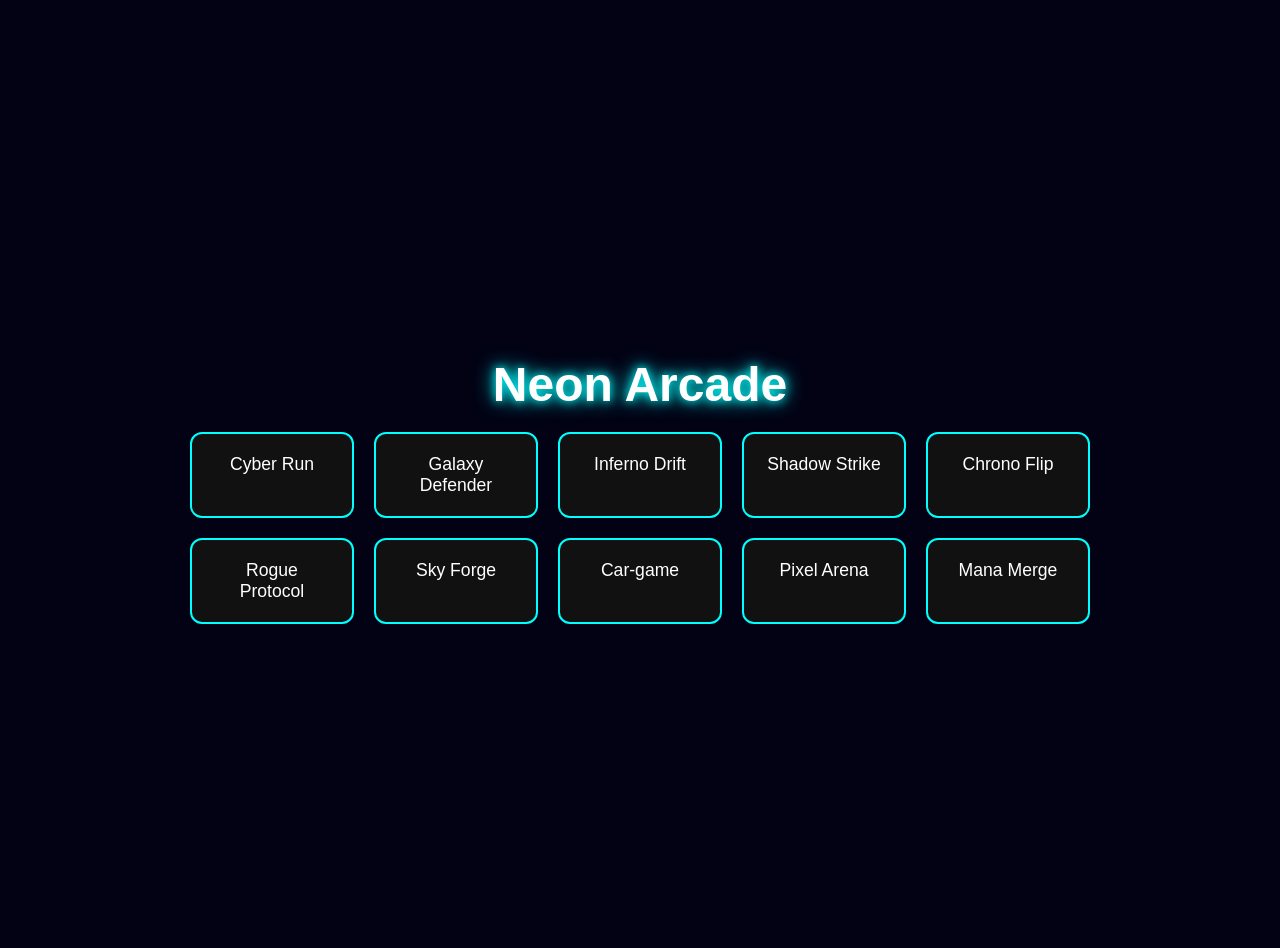
<file: index.html>
<!DOCTYPE html>
<html lang="en">
<head>
<meta charset="UTF-8">
<meta name="viewport" content="width=device-width, initial-scale=1.0">
<title>Neon Arcade — Hub</title>
<link rel="stylesheet" href="style.css">
<style>
  body { background:#020214; color:#fff; font-family:'Arial', sans-serif; display:flex; flex-direction:column; align-items:center; justify-content:center; min-height:100vh; margin:0; }
  h1 { font-size:3em; margin-bottom:20px; text-shadow:0 0 10px #0ff,0 0 20px #0ff; }
  .games { display:grid; grid-template-columns: repeat(auto-fit, minmax(150px, 1fr)); gap:20px; width:90%; max-width:900px; }
  .game-btn { background:#111; border:2px solid #0ff; border-radius:12px; padding:20px; text-align:center; cursor:pointer; transition:0.3s; font-size:1.1em; }
  .game-btn:hover { background:#0ff; color:#020214; }
  @media (max-width:600px){ .game-btn{padding:15px; font-size:1em;} }
</style>
</head>
<body>
<h1>Neon Arcade</h1>
<div class="games">
  <div class="game-btn" onclick="location.href='gaming-hub-final/games/cyber-run/index.html'">Cyber Run</div>
  <div class="game-btn" onclick="location.href='gaming-hub-final/games/galaxy-defender/index.html'">Galaxy Defender</div>
  <div class="game-btn" onclick="location.href='gaming-hub-final/games/inferno-drift/index.html'">Inferno Drift</div>
  <div class="game-btn" onclick="location.href='gaming-hub-final/games/shadow-strike/index.html'">Shadow Strike</div>
  <div class="game-btn" onclick="location.href='gaming-hub-final/games/chrono-flip/index.html'">Chrono Flip</div>
  <div class="game-btn" onclick="location.href='gaming-hub-final/games/rogue-protocol/index.html'">Rogue Protocol</div>
  <div class="game-btn" onclick="location.href='gaming-hub-final/games/sky-forge/index.html'">Sky Forge</div>
  <div class="game-btn" onclick="location.href='gaming-hub-final/games/Car-game/index.html'">Car-game</div>
  <div class="game-btn" onclick="location.href='gaming-hub-final/games/pixel-arena/index.html'">Pixel Arena</div>
  <div class="game-btn" onclick="location.href='gaming-hub-final/games/mana-merge/index.html'">Mana Merge</div>
</div>
</body>
</html>
</file>
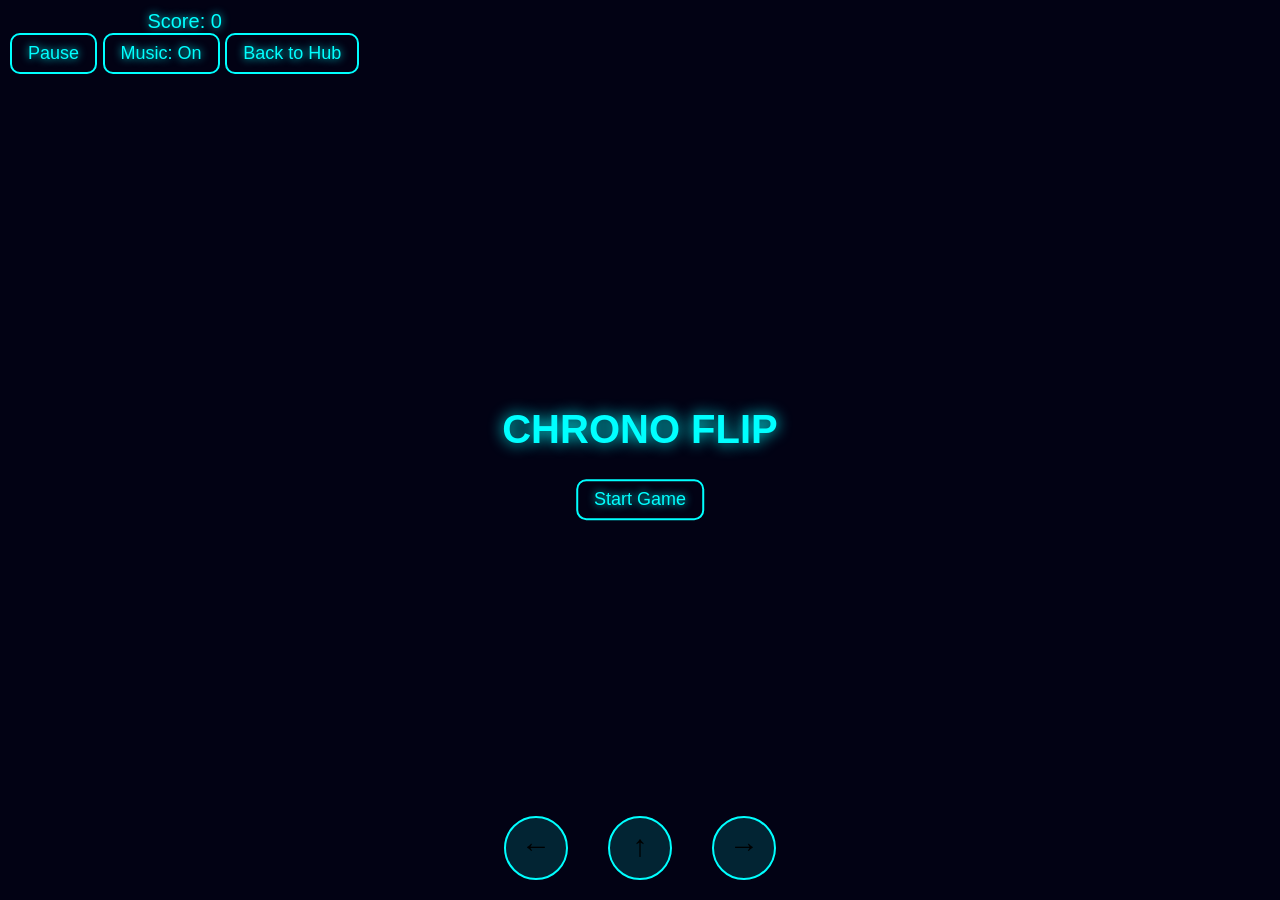
<file: gaming-hub-final/games/chrono-flip/index.html>
<!DOCTYPE html>
<html lang="en">
<head>
<meta charset="UTF-8">
<meta name="viewport" content="width=device-width, initial-scale=1.0">
<title>Chrono Flip - Neon Arcade</title>
<style>
body { margin:0; overflow:hidden; background:#020214; font-family:'Orbitron',sans-serif; color:#0ff; text-align:center;}
#ui { position:absolute; top:10px; left:10px; z-index:2; color:#0ff; text-shadow:0 0 8px #0ff; font-size:20px; user-select:none;}
button { background:transparent; border:2px solid #0ff; color:#0ff; font-family:'Orbitron',sans-serif; font-size:18px; padding:8px 16px; border-radius:10px; cursor:pointer; text-shadow:0 0 8px #0ff; transition:all 0.2s ease;}
button:hover { background:#0ff2; }
#menu { position:absolute; top:50%; left:50%; transform:translate(-50%,-50%); text-align:center; z-index:3; }
canvas { display:block; }
#touchControls {
  position: absolute;
  bottom: 20px;
  width: 100%;
  display: flex;
  justify-content: center;
  z-index: 4;
}
.touchBtn {
  width: 60px;
  height: 60px;
  margin: 0 20px;
  border-radius: 50%;
  border: 2px solid #0ff;
  background: #0ff2;
  color: #000;
  font-size: 30px;
  text-align: center;
  line-height: 56px;
  user-select: none;
}
</style>
</head>
<body>
<div id="ui">
  <div>Score: <span id="score">0</span></div>
  <div>
    <button id="pauseBtn">Pause</button>
    <button id="musicBtn">Music: On</button>
    <button id="backBtn" onclick="window.location.href='../index.html'">Back to Hub</button>
  </div>
</div>

<div id="menu">
  <h1 style="color:#0ff;text-shadow:0 0 15px #0ff;font-size:40px;">CHRONO FLIP</h1>
  <button id="startBtn">Start Game</button>
</div>

<canvas id="gameCanvas"></canvas>
<div id="touchControls">
  <div class="touchBtn" id="leftBtn">&#8592;</div>
  <div class="touchBtn" id="flipBtn">&#8593;</div>
  <div class="touchBtn" id="rightBtn">&#8594;</div>
</div>

<audio id="bgm" loop>
  <source src="https://files.catbox.moe/5ap7jz.mp3" type="audio/mpeg">
</audio>
<script src="game.js"></script>
</body>
</html>
</file>
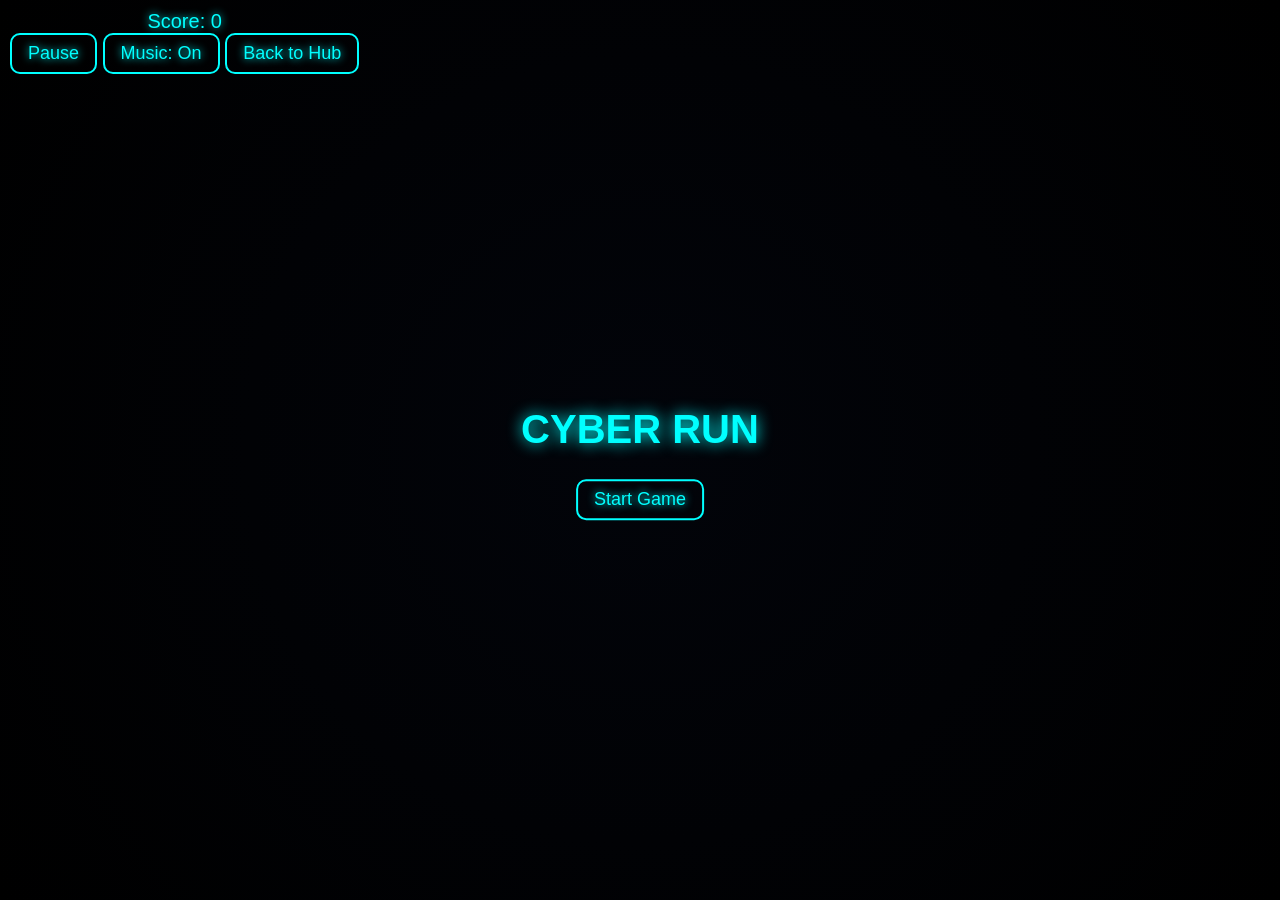
<file: gaming-hub-final/games/cyber-run/index.html>
<!DOCTYPE html>
<html lang="en">
<head>
  <meta charset="UTF-8">
  <meta name="viewport" content="width=device-width, initial-scale=1.0">
  <title>Cyber Run - Neon Arcade</title>
  <style>
    body {
      margin: 0;
      overflow: hidden;
      background: radial-gradient(circle at center, #02040a 0%, #000 100%);
      font-family: 'Orbitron', sans-serif;
      color: #0ff;
      text-align: center;
    }

    #ui {
      position: absolute;
      top: 10px;
      left: 10px;
      z-index: 2;
      color: #0ff;
      text-shadow: 0 0 8px #0ff;
      font-size: 20px;
      user-select: none;
    }

    button {
      background: transparent;
      border: 2px solid #0ff;
      color: #0ff;
      font-family: 'Orbitron', sans-serif;
      font-size: 18px;
      padding: 8px 16px;
      border-radius: 10px;
      cursor: pointer;
      text-shadow: 0 0 8px #0ff;
      transition: all 0.2s ease;
    }
    button:hover {
      background: #0ff2;
    }

    #menu {
      position: absolute;
      top: 50%;
      left: 50%;
      transform: translate(-50%, -50%);
      text-align: center;
      z-index: 3;
    }

    canvas {
      display: block;
    }
  </style>
</head>
<body>
  <div id="ui">
    <div>Score: <span id="score">0</span></div>
    <div>
      <button id="pauseBtn">Pause</button>
      <button id="musicBtn">Music: On</button>
      <button id="backBtn" onclick="window.location.href='../../../index.html'">Back to Hub</button>
    </div>
  </div>

  <div id="menu">
    <h1 style="color:#0ff;text-shadow:0 0 15px #0ff;font-size:40px;">CYBER RUN</h1>
    <button id="startBtn">Start Game</button>
  </div>

  <canvas id="gameCanvas"></canvas>

  <audio id="bgm" loop>
    <source src="https://files.catbox.moe/5ap7jz.mp3" type="audio/mpeg">
  </audio>

  <script src="game.js"></script>
</body>
</html>
</file>
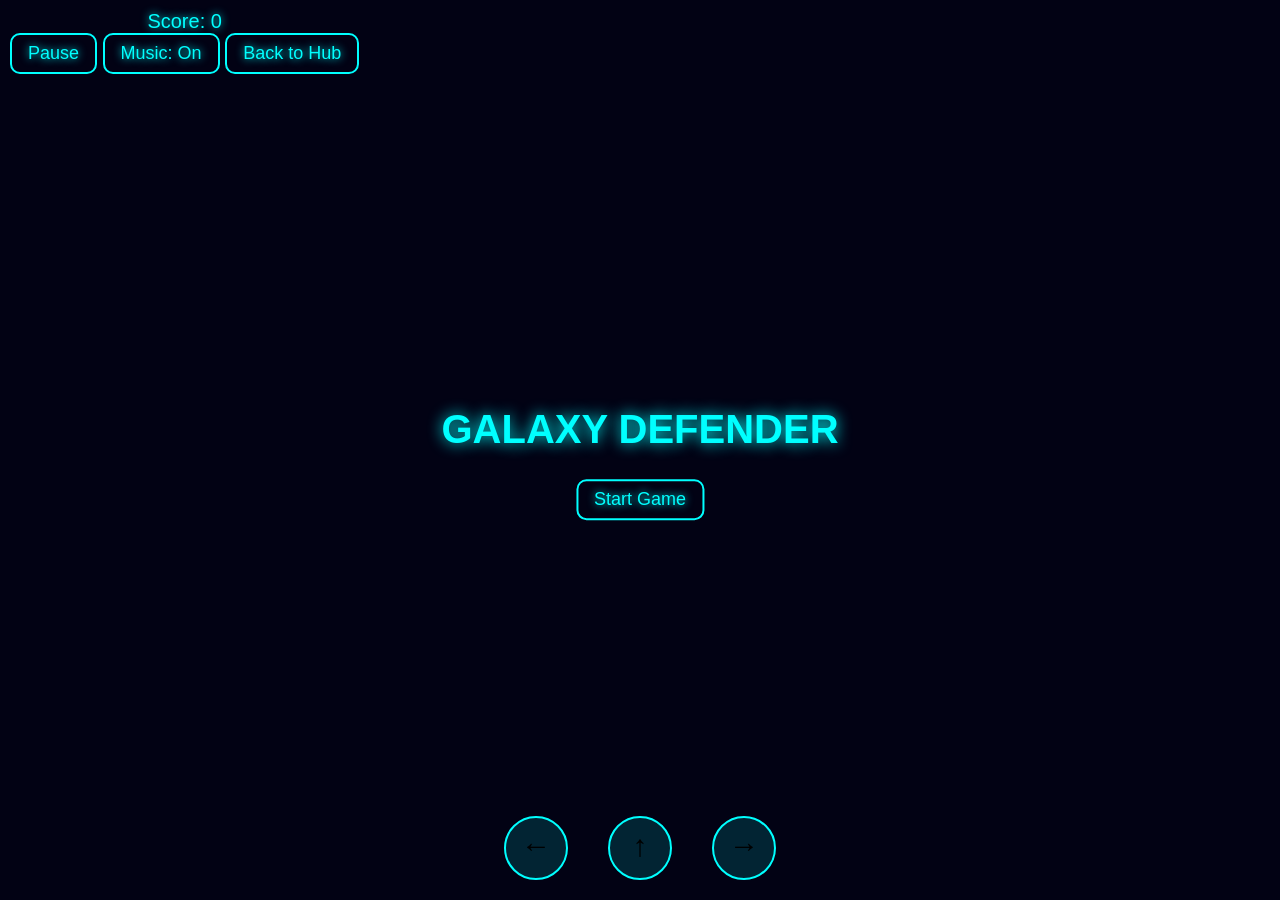
<file: gaming-hub-final/games/galaxy-defender/index.html>
<!DOCTYPE html>
<html lang="en">
<head>
<meta charset="UTF-8">
<meta name="viewport" content="width=device-width, initial-scale=1.0">
<title>Galaxy Defender - Neon Arcade</title>
<style>
body { margin:0; overflow:hidden; background:#020214; font-family:'Orbitron',sans-serif; color:#0ff; text-align:center;}
#ui { position:absolute; top:10px; left:10px; z-index:2; color:#0ff; text-shadow:0 0 8px #0ff; font-size:20px; user-select:none;}
button { background:transparent; border:2px solid #0ff; color:#0ff; font-family:'Orbitron',sans-serif; font-size:18px; padding:8px 16px; border-radius:10px; cursor:pointer; text-shadow:0 0 8px #0ff; transition:all 0.2s ease;}
button:hover { background:#0ff2; }
#menu { position:absolute; top:50%; left:50%; transform:translate(-50%,-50%); text-align:center; z-index:3; }
canvas { display:block; }
#touchControls {
  position: absolute;
  bottom: 20px;
  width: 100%;
  display: flex;
  justify-content: center;
  z-index: 4;
}
.touchBtn {
  width: 60px;
  height: 60px;
  margin: 0 20px;
  border-radius: 50%;
  border: 2px solid #0ff;
  background: #0ff2;
  color: #000;
  font-size: 30px;
  text-align: center;
  line-height: 56px;
  user-select: none;
}
</style>
</head>
<body>
<div id="ui">
  <div>Score: <span id="score">0</span></div>
  <div>
    <button id="pauseBtn">Pause</button>
    <button id="musicBtn">Music: On</button>
    <button id="backBtn" onclick="window.location.href='../index.html'">Back to Hub</button>
  </div>
</div>

<div id="menu">
  <h1 style="color:#0ff;text-shadow:0 0 15px #0ff;font-size:40px;">GALAXY DEFENDER</h1>
  <button id="startBtn">Start Game</button>
</div>

<canvas id="gameCanvas"></canvas>
<div id="touchControls">
  <div class="touchBtn" id="leftBtn">&#8592;</div>
  <div class="touchBtn" id="shootBtn">&#8593;</div>
  <div class="touchBtn" id="rightBtn">&#8594;</div>
</div>

<audio id="bgm" loop>
  <source src="https://files.catbox.moe/5ap7jz.mp3" type="audio/mpeg">
</audio>
<script src="game.js"></script>
</body>
</html>
</file>
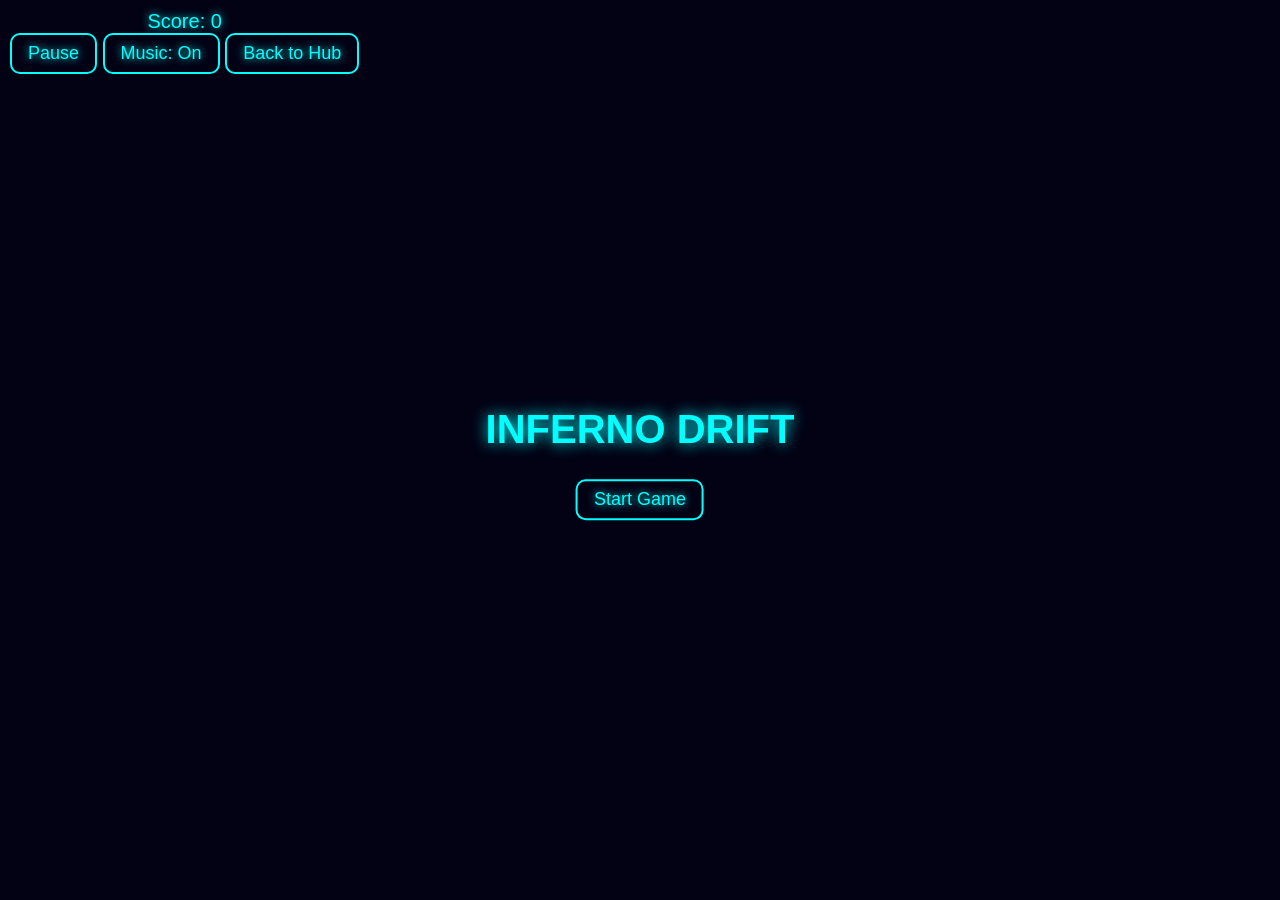
<file: gaming-hub-final/games/inferno-drift/index.html>
<!DOCTYPE html>
<html lang="en">
<head>
<meta charset="UTF-8">
<meta name="viewport" content="width=device-width, initial-scale=1.0">
<title>Inferno Drift - Neon Arcade</title>
<style>
  body {
    margin: 0;
    overflow: hidden;
    background: #020214;
    font-family: 'Orbitron', sans-serif;
    color: #0ff;
    text-align: center;
  }
  #ui {
    position: absolute;
    top: 10px;
    left: 10px;
    z-index: 2;
    color: #0ff;
    text-shadow: 0 0 8px #0ff;
    font-size: 20px;
    user-select: none;
  }
  button {
    background: transparent;
    border: 2px solid #0ff;
    color: #0ff;
    font-family: 'Orbitron', sans-serif;
    font-size: 18px;
    padding: 8px 16px;
    border-radius: 10px;
    cursor: pointer;
    text-shadow: 0 0 8px #0ff;
    transition: all 0.2s ease;
  }
  button:hover { background: #0ff2; }
  #menu {
    position: absolute;
    top: 50%;
    left: 50%;
    transform: translate(-50%, -50%);
    text-align: center;
    z-index: 3;
  }
  canvas { display: block; }
</style>
</head>
<body>
<div id="ui">
  <div>Score: <span id="score">0</span></div>
  <div>
    <button id="pauseBtn">Pause</button>
    <button id="musicBtn">Music: On</button>
    <button id="backBtn" onclick="window.location.href='../index.html'">Back to Hub</button>
  </div>
</div>

<div id="menu">
  <h1 style="color:#0ff;text-shadow:0 0 15px #0ff;font-size:40px;">INFERNO DRIFT</h1>
  <button id="startBtn">Start Game</button>
</div>

<canvas id="gameCanvas"></canvas>
<audio id="bgm" loop>
  <source src="https://files.catbox.moe/5ap7jz.mp3" type="audio/mpeg">
</audio>
<script src="game.js"></script>
</body>
</html>
</file>
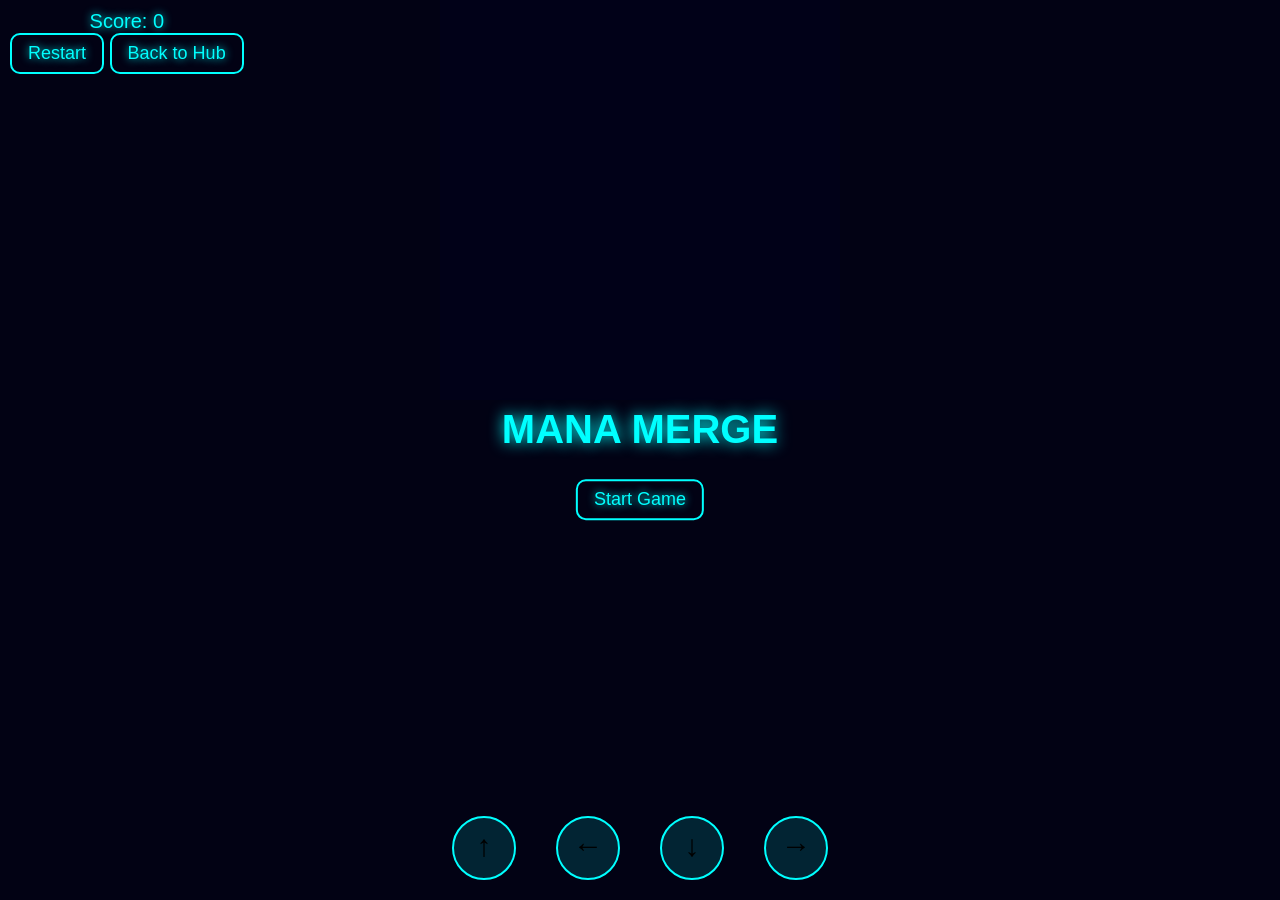
<file: gaming-hub-final/games/mana-merge/index.html>
<!DOCTYPE html>
<html lang="en">
<head>
<meta charset="UTF-8">
<meta name="viewport" content="width=device-width, initial-scale=1.0">
<title>Mana Merge - Neon Arcade</title>
<style>
body { margin:0; overflow:hidden; background:#020214; font-family:'Orbitron',sans-serif; color:#0ff; text-align:center;}
#ui { position:absolute; top:10px; left:10px; z-index:2; color:#0ff; text-shadow:0 0 8px #0ff; font-size:20px; user-select:none;}
button { background:transparent; border:2px solid #0ff; color:#0ff; font-family:'Orbitron',sans-serif; font-size:18px; padding:8px 16px; border-radius:10px; cursor:pointer; text-shadow:0 0 8px #0ff; transition:all 0.2s ease;}
button:hover { background:#0ff2; }
#menu { position:absolute; top:50%; left:50%; transform:translate(-50%,-50%); text-align:center; z-index:3; }
canvas { display:block; margin:0 auto; background:#010118; }
#touchControls {
  position: absolute;
  bottom: 20px;
  width: 100%;
  display: flex;
  justify-content: center;
  z-index: 4;
}
.touchBtn {
  width: 60px;
  height: 60px;
  margin: 0 20px;
  border-radius: 50%;
  border: 2px solid #0ff;
  background: #0ff2;
  color: #000;
  font-size: 30px;
  text-align: center;
  line-height: 56px;
  user-select: none;
}
</style>
</head>
<body>
<div id="ui">
  <div>Score: <span id="score">0</span></div>
  <div>
    <button id="restartBtn">Restart</button>
    <button id="backBtn" onclick="window.location.href='../index.html'">Back to Hub</button>
  </div>
</div>

<div id="menu">
  <h1 style="color:#0ff;text-shadow:0 0 15px #0ff;font-size:40px;">MANA MERGE</h1>
  <button id="startBtn">Start Game</button>
</div>

<canvas id="gameCanvas" width="400" height="400"></canvas>

<div id="touchControls">
  <div class="touchBtn" id="upBtn">&#8593;</div>
  <div class="touchBtn" id="leftBtn">&#8592;</div>
  <div class="touchBtn" id="downBtn">&#8595;</div>
  <div class="touchBtn" id="rightBtn">&#8594;</div>
</div>

<script src="game.js"></script>
</body>
</html>
</file>
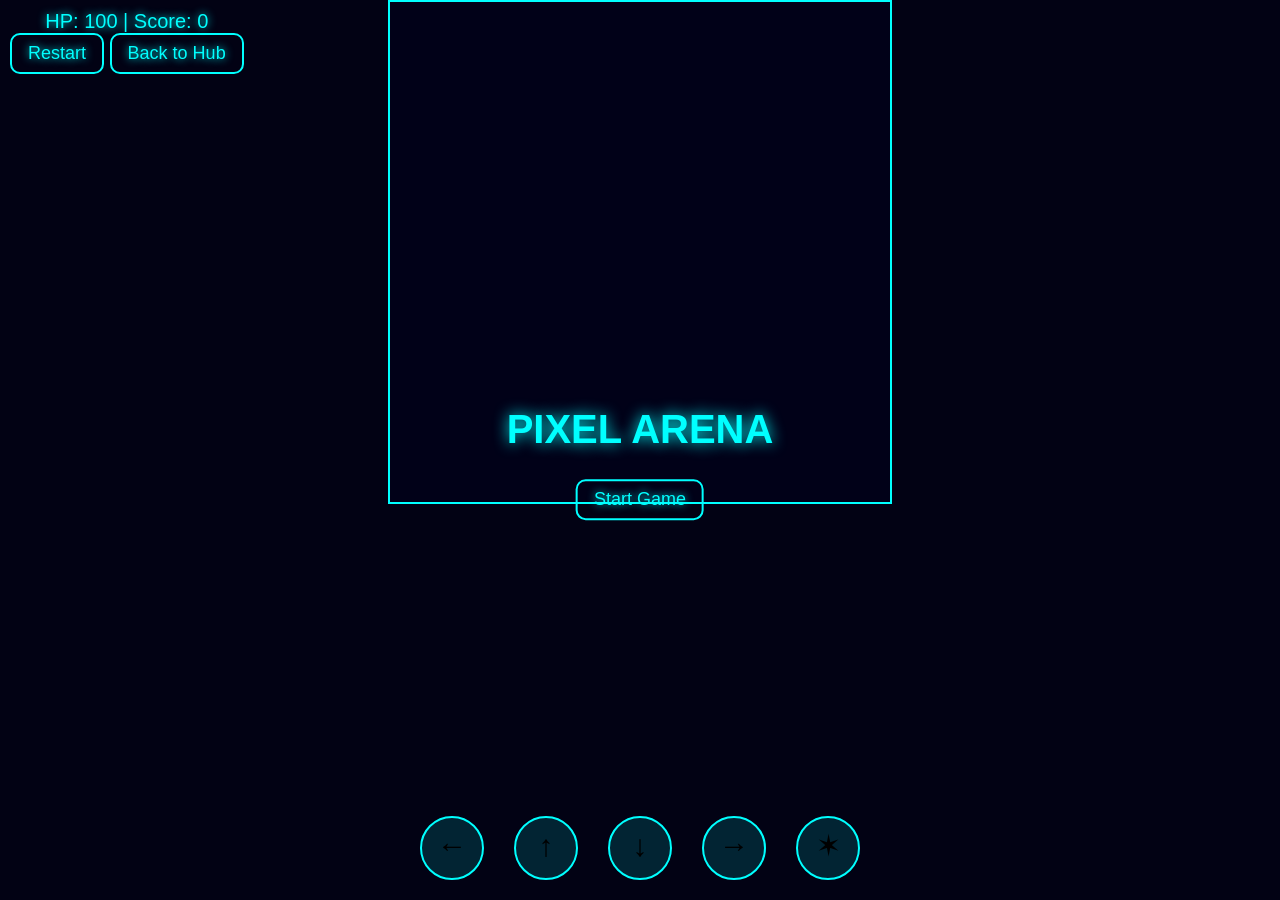
<file: gaming-hub-final/games/pixel-arena/index.html>
<!DOCTYPE html>
<html lang="en">
<head>
<meta charset="UTF-8">
<meta name="viewport" content="width=device-width, initial-scale=1.0">
<title>Pixel Arena - Neon Arcade</title>
<style>
body { margin:0; overflow:hidden; background:#020214; font-family:'Orbitron',sans-serif; color:#0ff; text-align:center;}
#ui { position:absolute; top:10px; left:10px; z-index:2; color:#0ff; text-shadow:0 0 8px #0ff; font-size:20px; user-select:none;}
button { background:transparent; border:2px solid #0ff; color:#0ff; font-family:'Orbitron',sans-serif; font-size:18px; padding:8px 16px; border-radius:10px; cursor:pointer; text-shadow:0 0 8px #0ff; transition:all 0.2s ease;}
button:hover { background:#0ff2; }
#menu { position:absolute; top:50%; left:50%; transform:translate(-50%,-50%); text-align:center; z-index:3; }
canvas { display:block; margin:0 auto; background:#010118; border:2px solid #0ff; }
#touchControls {
  position: absolute;
  bottom: 20px;
  width: 100%;
  display: flex;
  justify-content: center;
  z-index: 4;
}
.touchBtn {
  width: 60px;
  height: 60px;
  margin: 0 15px;
  border-radius: 50%;
  border: 2px solid #0ff;
  background: #0ff2;
  color: #000;
  font-size: 30px;
  text-align: center;
  line-height: 56px;
  user-select: none;
}
</style>
</head>
<body>
<div id="ui">
  <div>HP: <span id="hp">100</span> | Score: <span id="score">0</span></div>
  <div>
    <button id="restartBtn">Restart</button>
    <button id="backBtn" onclick="window.location.href='../index.html'">Back to Hub</button>
  </div>
</div>

<div id="menu">
  <h1 style="color:#0ff;text-shadow:0 0 15px #0ff;font-size:40px;">PIXEL ARENA</h1>
  <button id="startBtn">Start Game</button>
</div>

<canvas id="gameCanvas" width="500" height="500"></canvas>

<div id="touchControls">
  <div class="touchBtn" id="leftBtn">&#8592;</div>
  <div class="touchBtn" id="upBtn">&#8593;</div>
  <div class="touchBtn" id="downBtn">&#8595;</div>
  <div class="touchBtn" id="rightBtn">&#8594;</div>
  <div class="touchBtn" id="shootBtn">&#10038;</div>
</div>

<script src="game.js"></script>
</body>
</html>
</file>
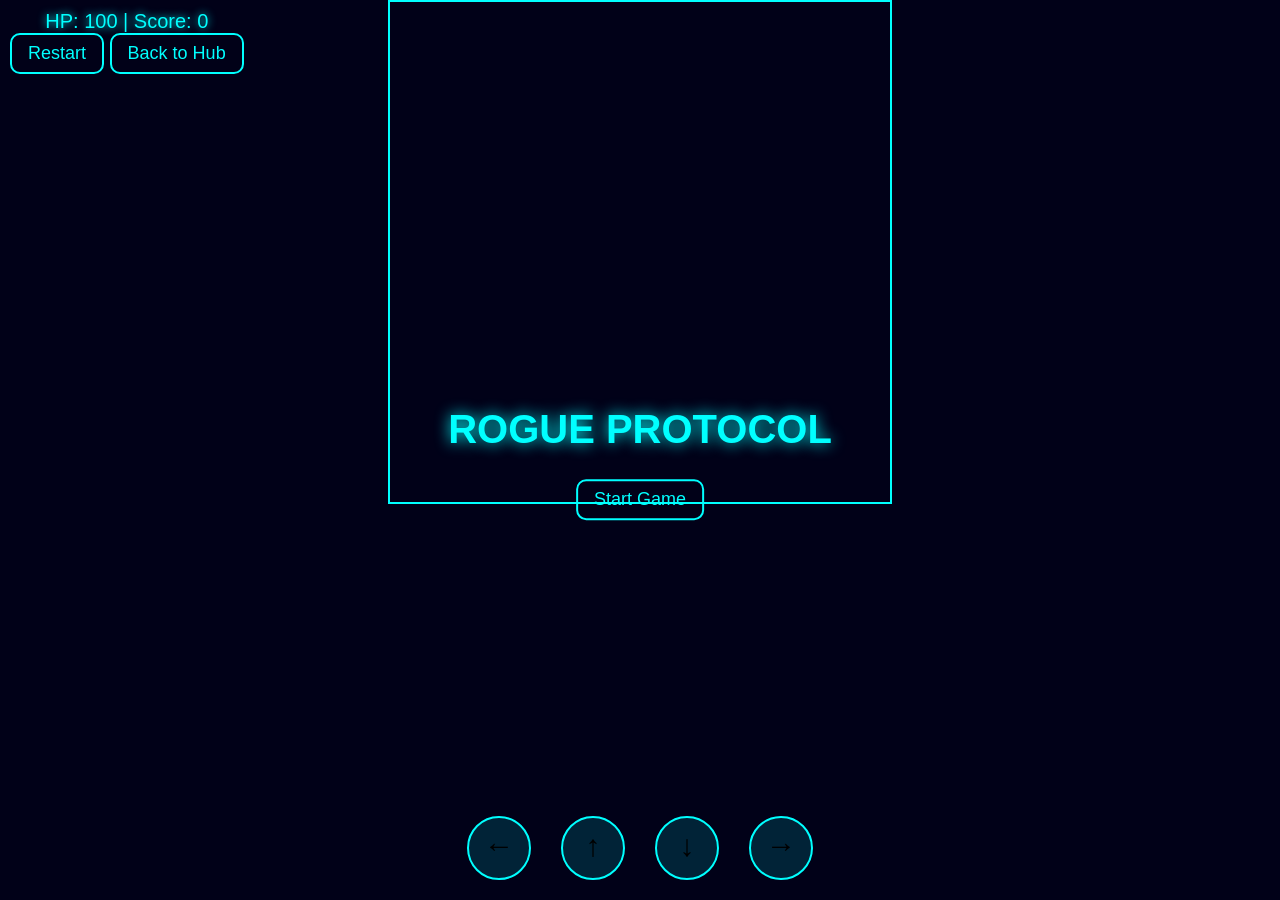
<file: gaming-hub-final/games/rogue-protocol/index.html>
<!DOCTYPE html>
<html lang="en">
<head>
<meta charset="UTF-8">
<meta name="viewport" content="width=device-width, initial-scale=1.0">
<title>Rogue Protocol - Neon Arcade</title>
<style>
body { margin:0; overflow:hidden; background:#010118; font-family:'Orbitron',sans-serif; color:#0ff; text-align:center;}
#ui { position:absolute; top:10px; left:10px; z-index:2; color:#0ff; text-shadow:0 0 8px #0ff; font-size:20px;}
button { background:transparent; border:2px solid #0ff; color:#0ff; font-family:'Orbitron',sans-serif; font-size:18px; padding:8px 16px; border-radius:10px; cursor:pointer; }
#menu { position:absolute; top:50%; left:50%; transform:translate(-50%,-50%); text-align:center; z-index:3; }
canvas { display:block; margin:0 auto; background:#010118; border:2px solid #0ff; }
#touchControls { position:absolute; bottom:20px; width:100%; display:flex; justify-content:center; z-index:4; }
.touchBtn { width:60px; height:60px; margin:0 15px; border-radius:50%; border:2px solid #0ff; background:#0ff2; color:#000; font-size:30px; text-align:center; line-height:56px; user-select:none; }
</style>
</head>
<body>
<div id="ui">
  HP: <span id="hp">100</span> | Score: <span id="score">0</span>
  <div>
    <button id="restartBtn">Restart</button>
    <button onclick="window.location.href='../index.html'">Back to Hub</button>
  </div>
</div>

<div id="menu">
  <h1 style="color:#0ff; text-shadow:0 0 15px #0ff; font-size:40px;">ROGUE PROTOCOL</h1>
  <button id="startBtn">Start Game</button>
</div>

<canvas id="gameCanvas" width="500" height="500"></canvas>

<div id="touchControls">
  <div class="touchBtn" id="leftBtn">&#8592;</div>
  <div class="touchBtn" id="upBtn">&#8593;</div>
  <div class="touchBtn" id="downBtn">&#8595;</div>
  <div class="touchBtn" id="rightBtn">&#8594;</div>
</div>

<script src="game.js"></script>
</body>
</html>
</file>
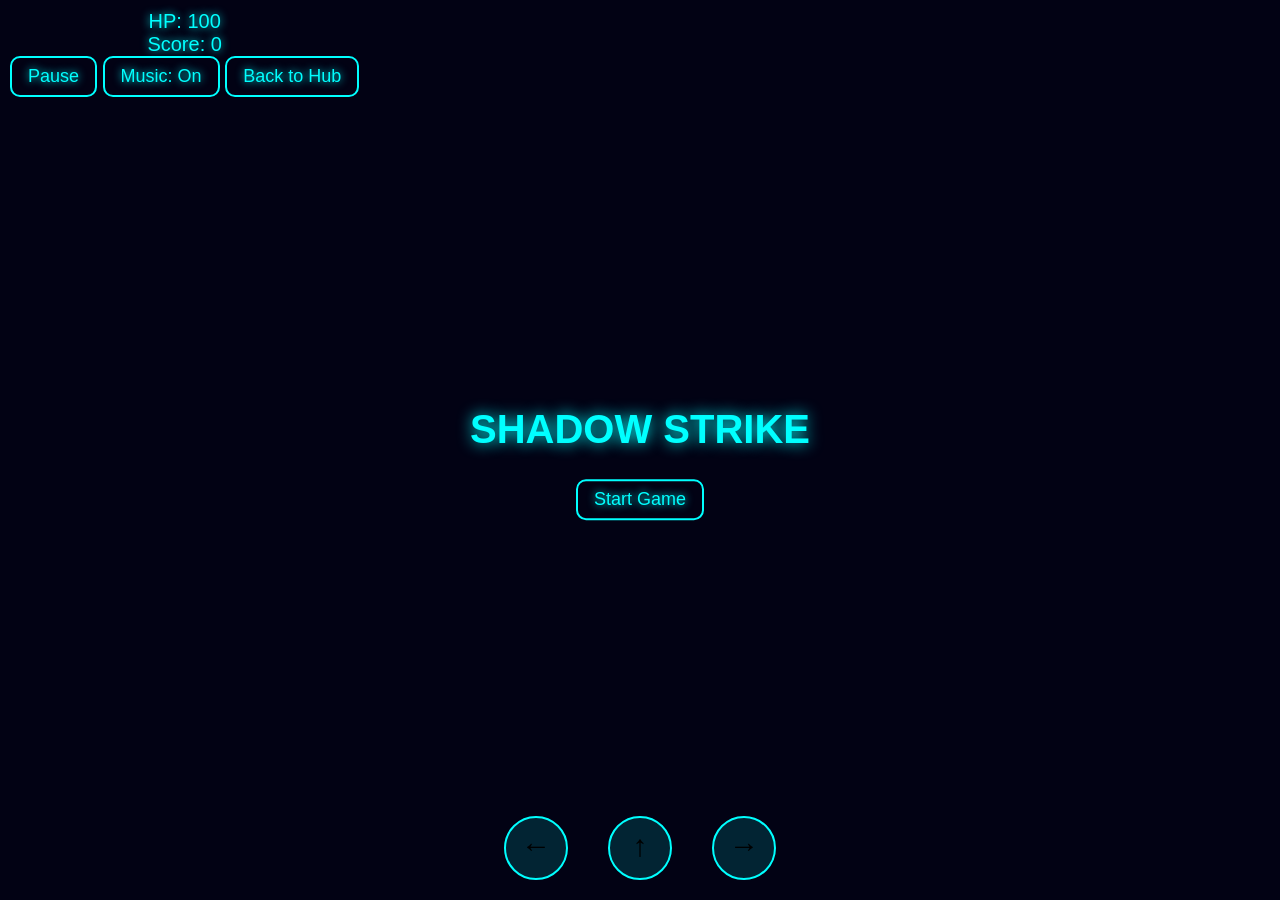
<file: gaming-hub-final/games/shadow-strike/index.html>
<!DOCTYPE html>
<html lang="en">
<head>
<meta charset="UTF-8">
<meta name="viewport" content="width=device-width, initial-scale=1.0">
<title>Shadow Strike - Neon Arcade</title>
<style>
body { margin:0; overflow:hidden; background:#020214; font-family:'Orbitron',sans-serif; color:#0ff; text-align:center;}
#ui { position:absolute; top:10px; left:10px; z-index:2; color:#0ff; text-shadow:0 0 8px #0ff; font-size:20px; user-select:none;}
button { background:transparent; border:2px solid #0ff; color:#0ff; font-family:'Orbitron',sans-serif; font-size:18px; padding:8px 16px; border-radius:10px; cursor:pointer; text-shadow:0 0 8px #0ff; transition:all 0.2s ease;}
button:hover { background:#0ff2; }
#menu { position:absolute; top:50%; left:50%; transform:translate(-50%,-50%); text-align:center; z-index:3; }
canvas { display:block; }
#touchControls {
  position: absolute;
  bottom: 20px;
  width: 100%;
  display: flex;
  justify-content: center;
  z-index: 4;
}
.touchBtn {
  width: 60px;
  height: 60px;
  margin: 0 20px;
  border-radius: 50%;
  border: 2px solid #0ff;
  background: #0ff2;
  color: #000;
  font-size: 30px;
  text-align: center;
  line-height: 56px;
  user-select: none;
}
</style>
</head>
<body>
<div id="ui">
  <div>HP: <span id="hp">100</span></div>
  <div>Score: <span id="score">0</span></div>
  <div>
    <button id="pauseBtn">Pause</button>
    <button id="musicBtn">Music: On</button>
    <button id="backBtn" onclick="window.location.href='../index.html'">Back to Hub</button>
  </div>
</div>

<div id="menu">
  <h1 style="color:#0ff;text-shadow:0 0 15px #0ff;font-size:40px;">SHADOW STRIKE</h1>
  <button id="startBtn">Start Game</button>
</div>

<canvas id="gameCanvas"></canvas>
<div id="touchControls">
  <div class="touchBtn" id="leftBtn">&#8592;</div>
  <div class="touchBtn" id="jumpBtn">&#8593;</div>
  <div class="touchBtn" id="rightBtn">&#8594;</div>
</div>

<audio id="bgm" loop>
  <source src="https://files.catbox.moe/5ap7jz.mp3" type="audio/mpeg">
</audio>
<script src="game.js"></script>
</body>
</html>
</file>
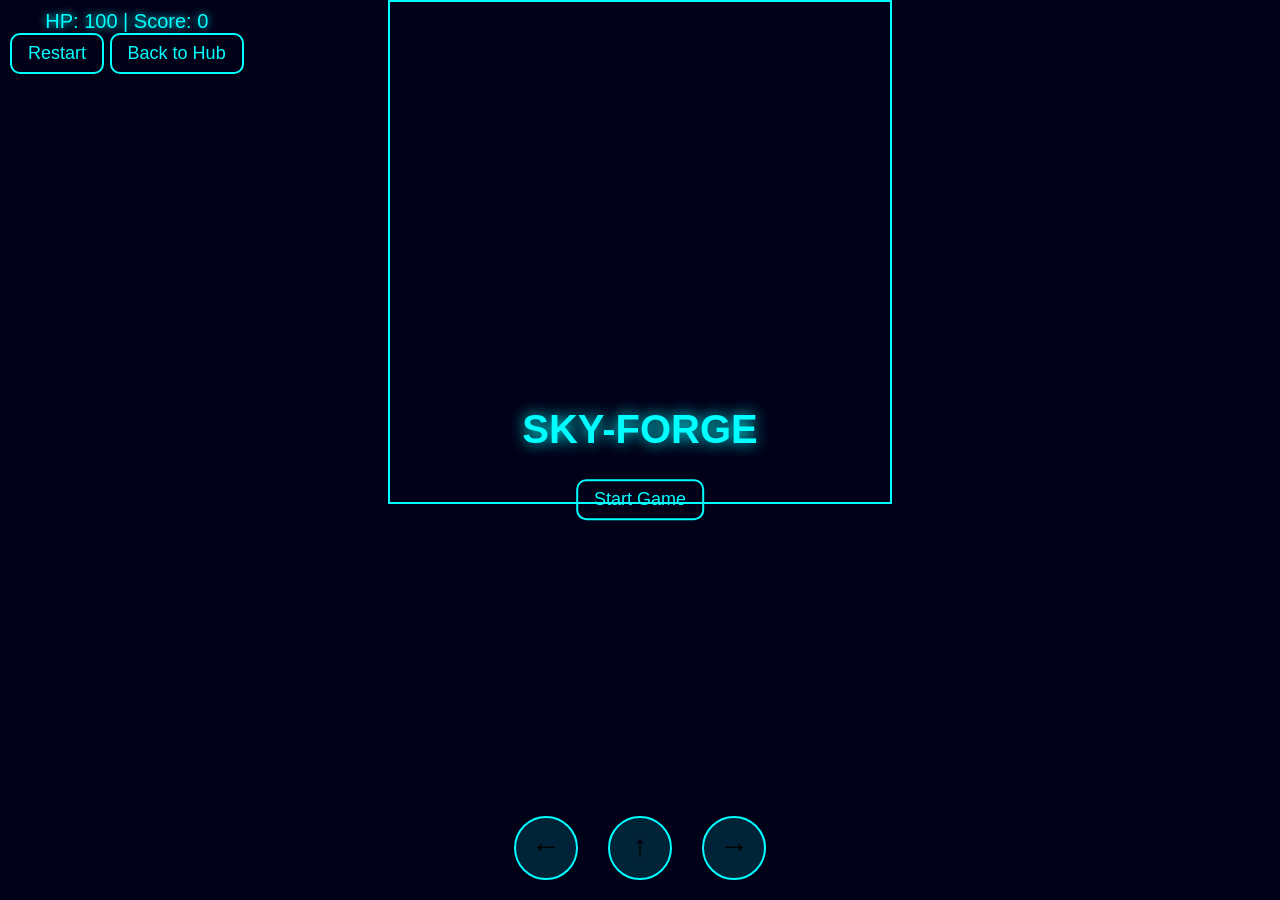
<file: gaming-hub-final/games/sky-forge/index.html>
<!DOCTYPE html>
<html lang="en">
<head>
<meta charset="UTF-8">
<meta name="viewport" content="width=device-width, initial-scale=1.0">
<title>Sky-Forge - Neon Arcade</title>
<style>
body { margin:0; overflow:hidden; background:#010118; font-family:'Orbitron',sans-serif; color:#0ff; text-align:center;}
#ui { position:absolute; top:10px; left:10px; z-index:2; color:#0ff; text-shadow:0 0 8px #0ff; font-size:20px;}
button { background:transparent; border:2px solid #0ff; color:#0ff; font-family:'Orbitron',sans-serif; font-size:18px; padding:8px 16px; border-radius:10px; cursor:pointer; }
button:hover { background:#0ff2; }
#menu { position:absolute; top:50%; left:50%; transform:translate(-50%,-50%); text-align:center; z-index:3; }
canvas { display:block; margin:0 auto; background:#010118; border:2px solid #0ff; }
#touchControls { position:absolute; bottom:20px; width:100%; display:flex; justify-content:center; z-index:4; }
.touchBtn { width:60px; height:60px; margin:0 15px; border-radius:50%; border:2px solid #0ff; background:#0ff2; color:#000; font-size:30px; text-align:center; line-height:56px; user-select:none; }
</style>
</head>
<body>
<div id="ui">
  HP: <span id="hp">100</span> | Score: <span id="score">0</span>
  <div>
    <button id="restartBtn">Restart</button>
    <button onclick="window.location.href='../index.html'">Back to Hub</button>
  </div>
</div>

<div id="menu">
  <h1 style="color:#0ff; text-shadow:0 0 15px #0ff; font-size:40px;">SKY-FORGE</h1>
  <button id="startBtn">Start Game</button>
</div>

<canvas id="gameCanvas" width="500" height="500"></canvas>

<div id="touchControls">
  <div class="touchBtn" id="leftBtn">&#8592;</div>
  <div class="touchBtn" id="upBtn">&#8593;</div>
  <div class="touchBtn" id="rightBtn">&#8594;</div>
</div>

<script src="game.js"></script>
</body>
</html>
</file>
<file: style.css>
body{background:#020214;color:#fff;font-family:Inter,Arial;padding:24px}
</file>
